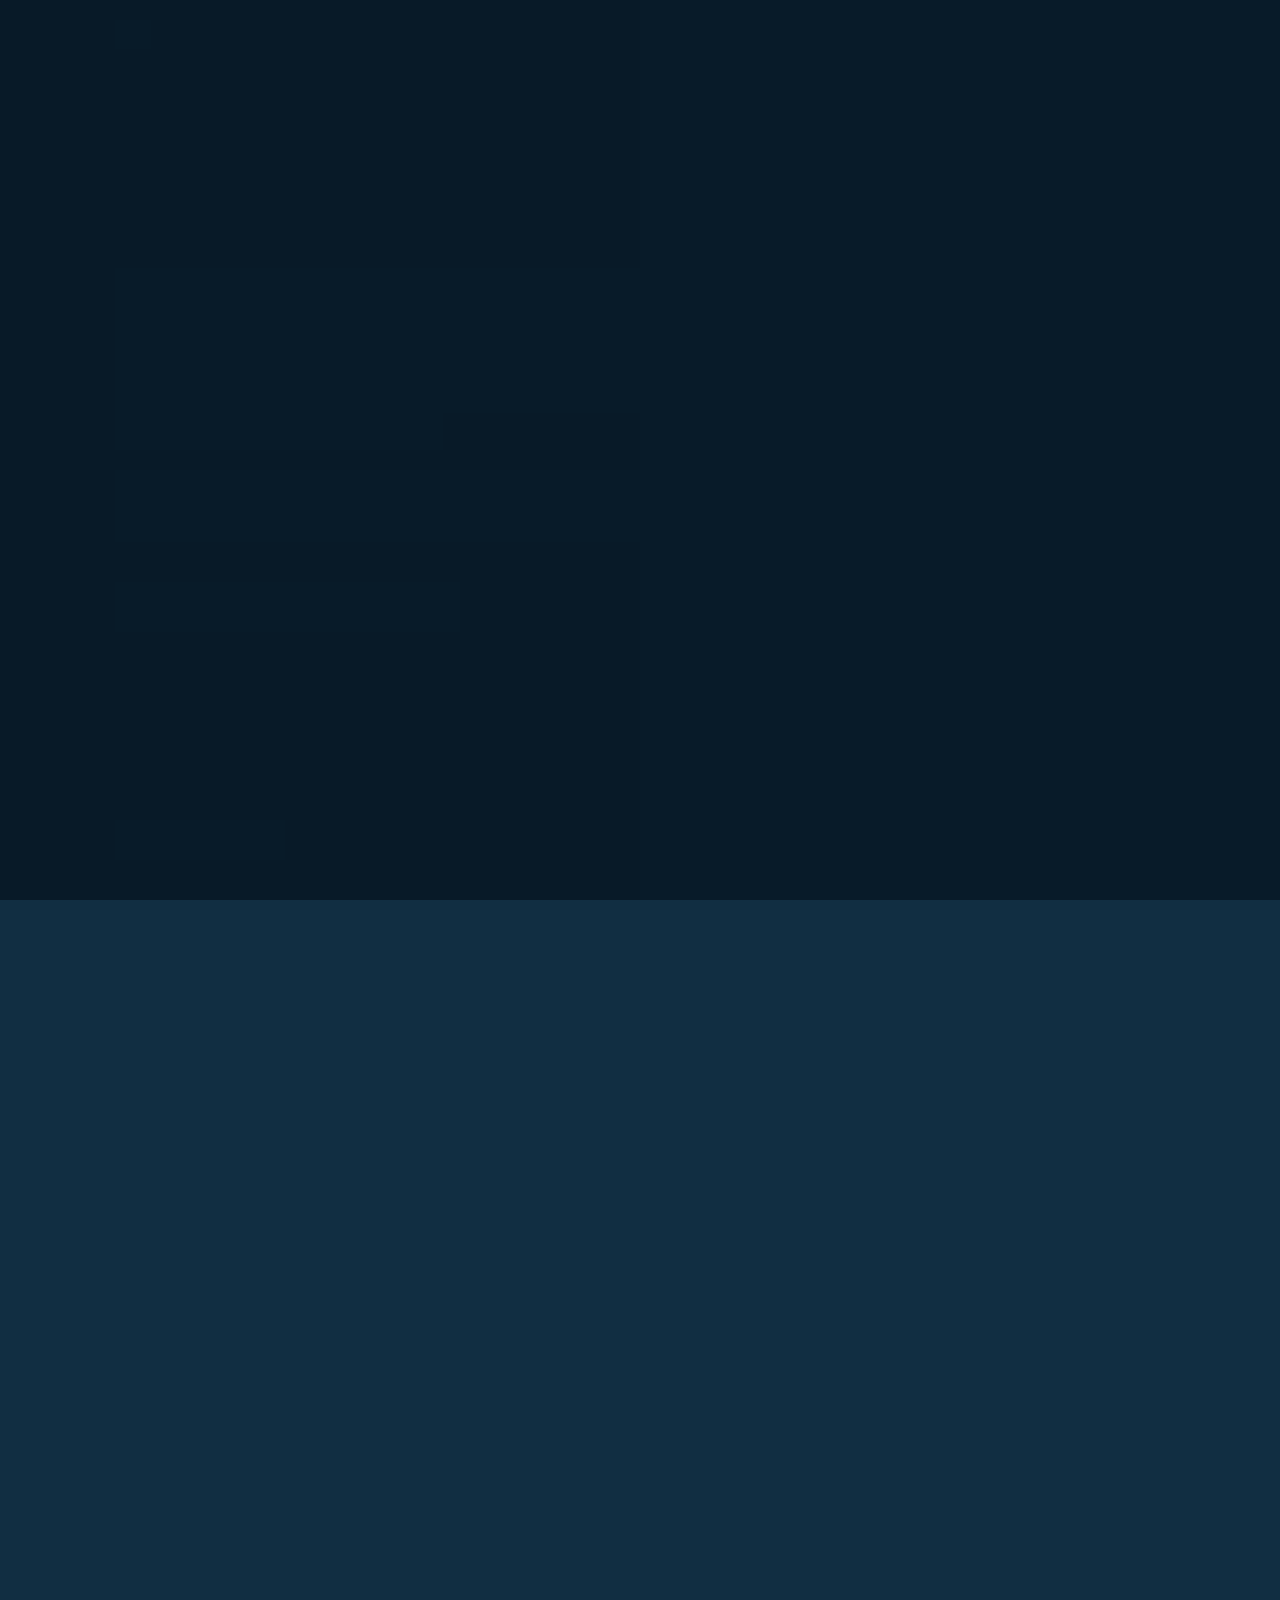
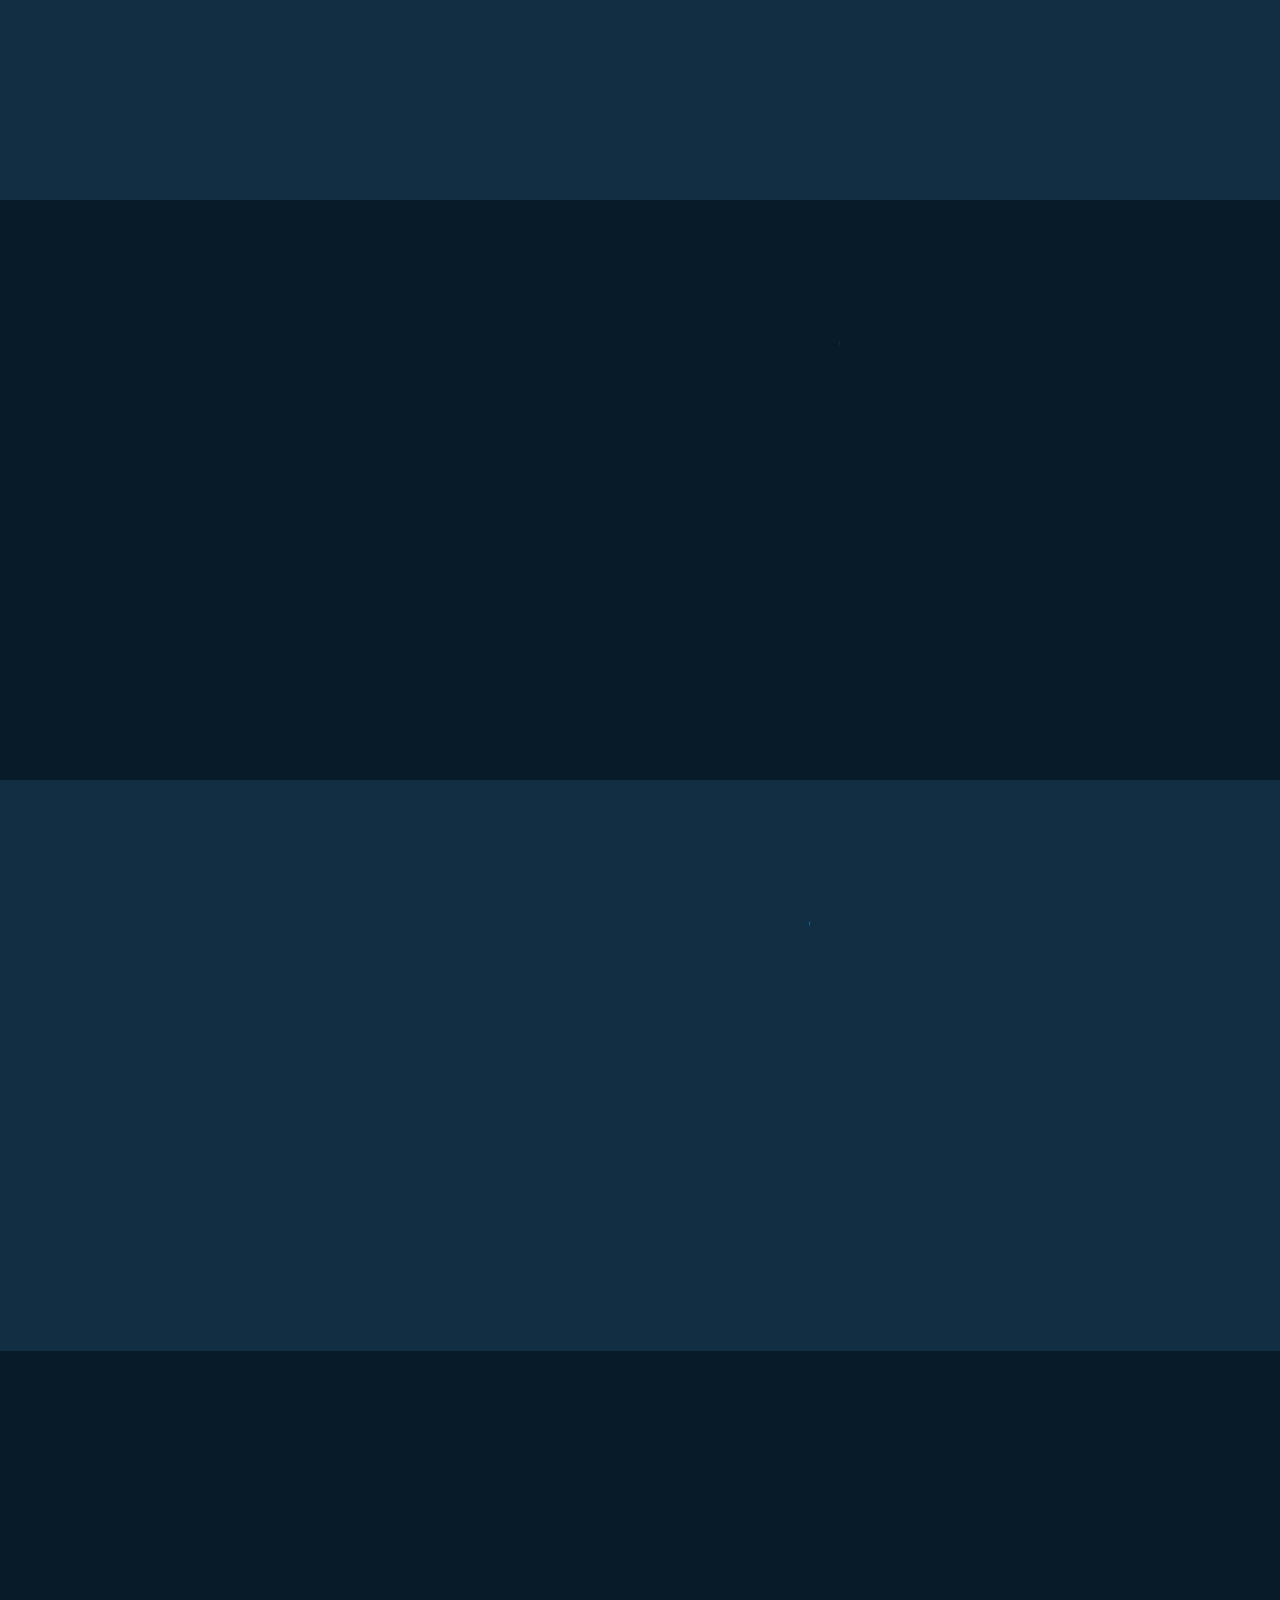
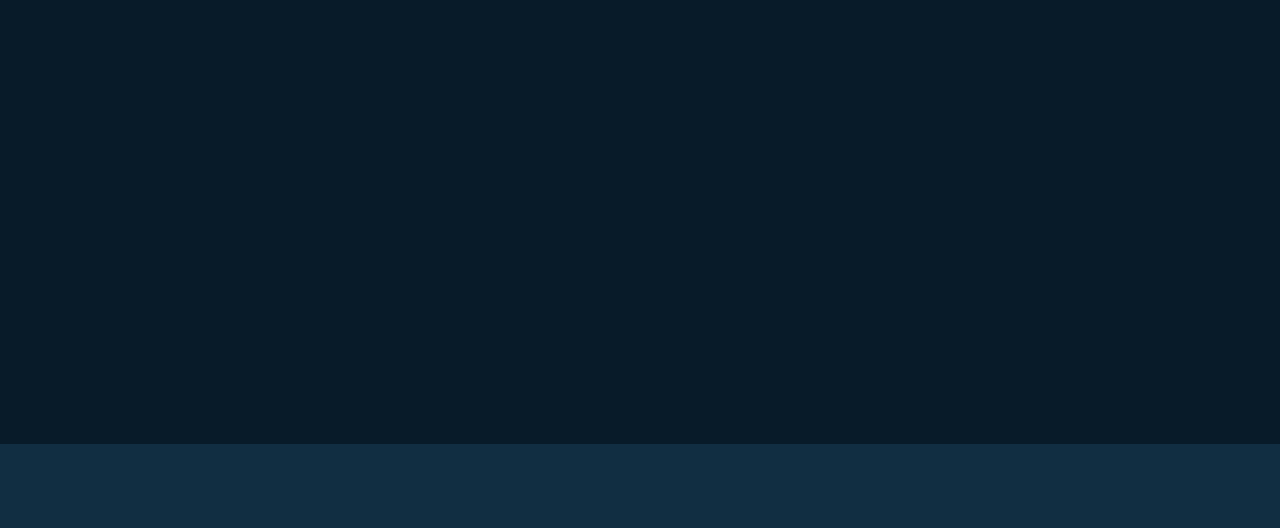
<file: index.html>
<!DOCTYPE html>
<html lang="en">
<head>
    <meta charset="UTF-8">
    <meta http-equiva="X-UA-Compatible" content="IE=edge">
    <meta name="viewport" content="width=device-width, initial-scale=1.0">
    <title>PortFolio</title>

    <link rel="stylesheet" href="css/style.css">

    <link href='https://unpkg.com/boxicons@2.1.4/css/boxicons.min.css' rel='stylesheet'>
</head>

<body>

    <header class="header">
        <a href="#" class="logo">A<span>R</span> <span class="animate" style="--i:1;"></span></a>

        <div class="bx bx-menu" id="menu-icon"> <span class="animate" style="--i:2;"></span></div>

        <nav class="navbar">
            <a href="#home" class="active">Home</a>
            <a href="#about">About</a>
            <a href="#education">Education</a>
            <a href="#skills">Skills</a>
            <a href="#contact">Contact</a>

            <span class="active-nav"></span>
            <span class="animate" style="--i:2;"></span>
        </nav>
    </header>

    <section class="home show-animate" id="home">
        <div class="home-content">
            <h1>Saya <span>Muhammad Azhar Pratama</span><span class="animate" style="--i:2;"></span></h1>
            <div class="text-animate">
                <h3>Backend Developer</h3>
                <span class="animate" style="--i:3;"></span>
            </div>
            <p>Saya murid SMK Wikrama Bogor jurusan IT.Yang tertarik di bidang back end developer.Pernah memiliki pengalaman dalam membuat project menggunakan laravel dan JavaScript untuk membuat web. Dan pernah mengikuti pelatihan dengan PT Laskar Teknologi Mulia.
                <span class="animate" style="--i:4;"></span>
            </p>

            <div class="btn-box">
                <a href="sertifikat.html" class="btn">Sertifikat</a>
                <a href="https://api.whatsapp.com/send?phone=6285810366353&text=Hali,%20saya%20ingin%20berbicara%20dengan%20anda" class="btn">Whatsapp</a>
                <span class="animate" style="--i:5;"></span>
            </div>
        </div>

        <div class="home-sci">
            <a href="https://instagram.com/azhar_2280?igshid=NGVhN2U2NjQ0Yg=="><i class='bx bxl-instagram' ></i></a>
            <a href="https://github.com/AzharTempets"><i class='bx bxl-github' ></i></a>
            <a href="https://www.tiktok.com/@kuding2280?_t=8i4KgmPZv0h&_r=1"><i class='bx bxl-tiktok'></i></a>
            <span class="animate" style="--i:6;"></span>
        </div>
        <div class="home-imgHover"></div>
        <span class="animate home-img" style="--i:7;"></span>
    </section>

    <section class="about" id="about">
        <h2 class="heading">About <span>Me</span><span class="animate scroll" style="--i:1;"></span></h2>

        <div class="about-img">
            <img src="images/abou.png" alt="">
            <span class="circle-spin"></span>
            <span class="animate scroll" style="--i:2;"></span>
        </div>

        <div class="about-content">
            <h3>Backend Developer!<span class="animate scroll" style="--i:3;"></span></h3>
            <p>Salah satu murid SMK Wikrama Bogor, yang memiliki ketertarikan di bidang IT.Berpengalaman dalam membuat project Web Apotek, Web Perpustakaan, Web Kantin.
                <span class="animate scroll" style="--i:4;"></span>
            </p>

            <div class="btn-box btns">
                <a href="https://www.canva.com/design/DAF2TUWlvoA/OthJDqWkHrJDFXJ3tq7TZA/edit?utm_content=DAF2TUWlvoA&utm_campaign=designshare&utm_medium=link2&utm_source=sharebutton" class="btn">Detail</a>
                <span class="animate scroll" style="--i:5;"></span>
            </div>
        </div>
    </section>

        <section class="education" id="education">
            <h2 class="heading">Pendidikan <span>Saya</span><span class="animate scroll" style="--i:1;"></span></h2>

            <div class="education-row">
                <div class="education-column">
                    <h3 class="title">Sekolah<span class="animate scroll" style="--i:2;"></span></h3>

                    <div class="education-box">
                        <div class="education-content">
                            <div class="content">
                                <div class="year"><i class='bx bxs-calendar'></i>2022 - today</div>
                            <h3>SMK Wikrama Bogor</h3>
                            <p>Jl. Raya Wangun, RT.01/RW.06, Sindangsari, Kec. Bogor Tim., Kota Bogor, Jawa Barat 16146</p>
                        </div>
                    </div>
                        <div class="education-content">
                            <div class="content">
                                <div class="year"><i class='bx bxs-calendar'></i>2019 - 2022</div>
                            <h3>SMPN 1 CIGOMBONG</h3>
                            <p>JL. MAYJEN HR EDI SUKMA, WATES JAYA, KEC. CIGOMBONG, KAB. BOGOR,PROV. JAWA BARAT</p>
                        </div>
                    </div>
                    
                    <span class="animate scroll" style="--i:3;"></span>
                </div>
            </div>

                <div class="education-column">
                    <h3 class="title">Pengalaman<span class="animate scroll" style="--i:5;"></span></h3>

                    <div class="education-box">
                        <div class="education-content">
                            <div class="content">
                                <div class="year"><i class='bx bxs-calendar'></i>2023</div>
                            <h3>Apotek web</h3>
                            <p>Membuat metode sign in dan sign up,untuk mengakses web yang dapat mengatur stock,pembelian,dan admin bisa mengelola akun</p>
                        </div>
                    </div>
                        <div class="education-content">
                            <div class="content">
                                <div class="year"><i class='bx bxs-calendar'></i>2023</div>
                            <h3>Perpustakaan web</h3>
                            <p>Membuat daftar buku dan melihat data peminjaman untuk mengatur buku,daftar peminjam,dan waktu peminjaman</p>
                        </div>
                    </div>

                    <span class="animate scroll" style="--i:6;"></span>
                </div>
            </div>

        </div>
    </section>

    <section class="skills" id="skills">
        <h2 class="heading">Keahlian <span>Saya</span><span class="animate scroll" style="--i:1;"></span></h2>

        <div class="skills-row">
            <div class="skills-column">
                <h3 class="title">Telah dipelajari<span class="animate scroll" style="--i:2;"></span></h3>

                <div class="skills-box">
                    <div class="skills-content">
                        <div class="progress">
                            <h3>C++ <span>90%</span></h3>
                            <div class="bar"><span></span></div>
                        </div>

                        <div class="progress">
                            <h3>Python <span>80%</span></h3>
                            <div class="bar"><span></span></div>
                        </div>

                        <div class="progress">
                            <h3>php <span>75%</span></h3>
                            <div class="bar"><span></span></div>
                        </div>
                    </div>

                    <span class="animate scroll" style="--i:3;"></span>
                </div>
            </div>

            <div class="skills-column">
                <h3 class="title">Sedang dipelajari<span class="animate scroll" style="--i:5;"></span></h3>

                <div class="skills-box">
                    <div class="skills-content">
                        <div class="progress">
                            <h3>laravel <span>70%</span></h3>
                            <div class="bar"><span></span></div>
                        </div>

                        <div class="progress">
                            <h3>golang <span>70%</span></h3>
                            <div class="bar"><span></span></div>
                        </div>

                        <div class="progress">
                            <h3>- <span>-%</span></h3>
                            <div class="bar"><span></span></div>
                        </div>
                    </div>

                    <span class="animate scroll" style="--i:6;"></span>
                </div>
            </div>
        </div>
    </section>

    <section class="contact" id="contact">
        <h2 class="heading">Kontak <span>Saya!</span><span class="animate scroll" style="--i:1;"></span></h2>

        <form name="submit-to-google-sheet">
            <div class="input-box">
                <div class="input-field">
                    <input type="text" name="Nama" placeholder="Nama Panjang" required>
                    <span class="focus"></span>
                </div>
                <div class="input-field">
                    <input type="email" name="Email" placeholder="Alamat Email" required>
                    <span class="focus"></span>
                </div>

            </span><span class="animate scroll" style="--i:3;"></span>
            </div>

            <div class="input-box">
                <div class="input-field">
                    <input type="text" name="Daerah" placeholder="Daerah" required>
                    <span class="focus"></span>
                </div>
                <div class="input-field">
                    <input type="number" name="Nomor" placeholder="Nomor Telepon" required>
                    <span class="focus"></span>
                </div>

            </span><span class="animate scroll" style="--i:5;"></span>
            </div>

            <div class="textarea-field">
                <textarea name="Pesan" id="" cols="30" rows="10" placeholder="Pesan Kamu" required></textarea>
                <span class="focus"></span>

            </span><span class="animate scroll" style="--i:7;"></span>
            </div>

            <div class="btn-box btns">
                <button type="submit" class="btn">Submit</button>

            </span><span class="animate scroll" style="--i:9;"></span>
            </div>
        </form>
    </section>

    <footer class="footer">
        <div class="footer-text">
            <p>Copyright &copy; azhar | 2023</p>

        </span><span class="animate scroll" style="--i:1;"></span>
        </div>

        <div class="footer-iconTop">
            <a href="#"><i class="bx bx-up-arrow-alt"></i></a>

        </span><span class="animate scroll" style="--i:3;"></span>
        </div>
    </footer>

    <script src="js/script.js"></script>
    <script>
        const scriptURL = 'https://script.google.com/macros/s/AKfycbyI9s0STg60xVvGSTvJiaDrZcjonvaddCNf_WWwYk4h0NAq5wVdIup-GsrSstALdxdDTg/exec'
        const form = document.forms['submit-to-google-sheet']
      
        form.addEventListener('submit', e => {
          e.preventDefault()
          fetch(scriptURL, { method: 'POST', body: new FormData(form)})
            .then(response => console.log('Success!', response))
            .catch(error => console.error('Error!', error.message))
        })
      </script>
</body>
</html>
</file>
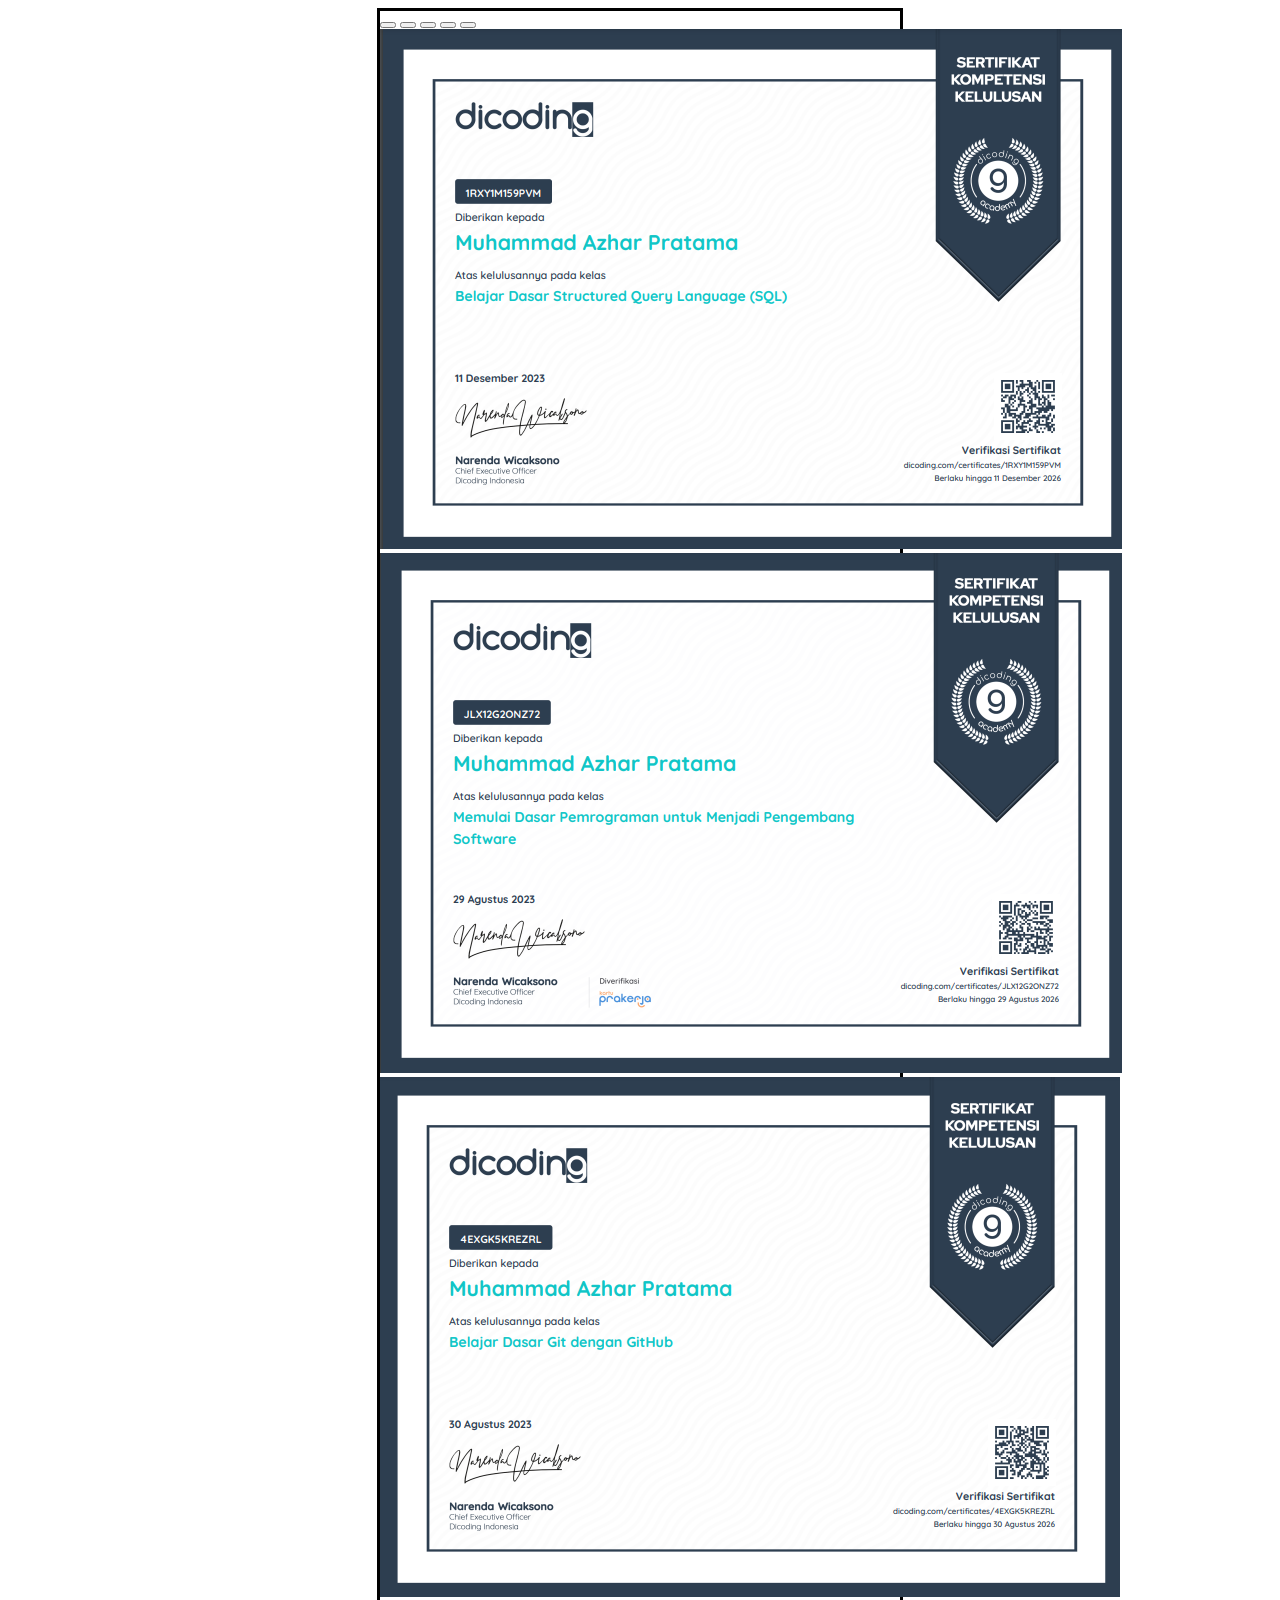
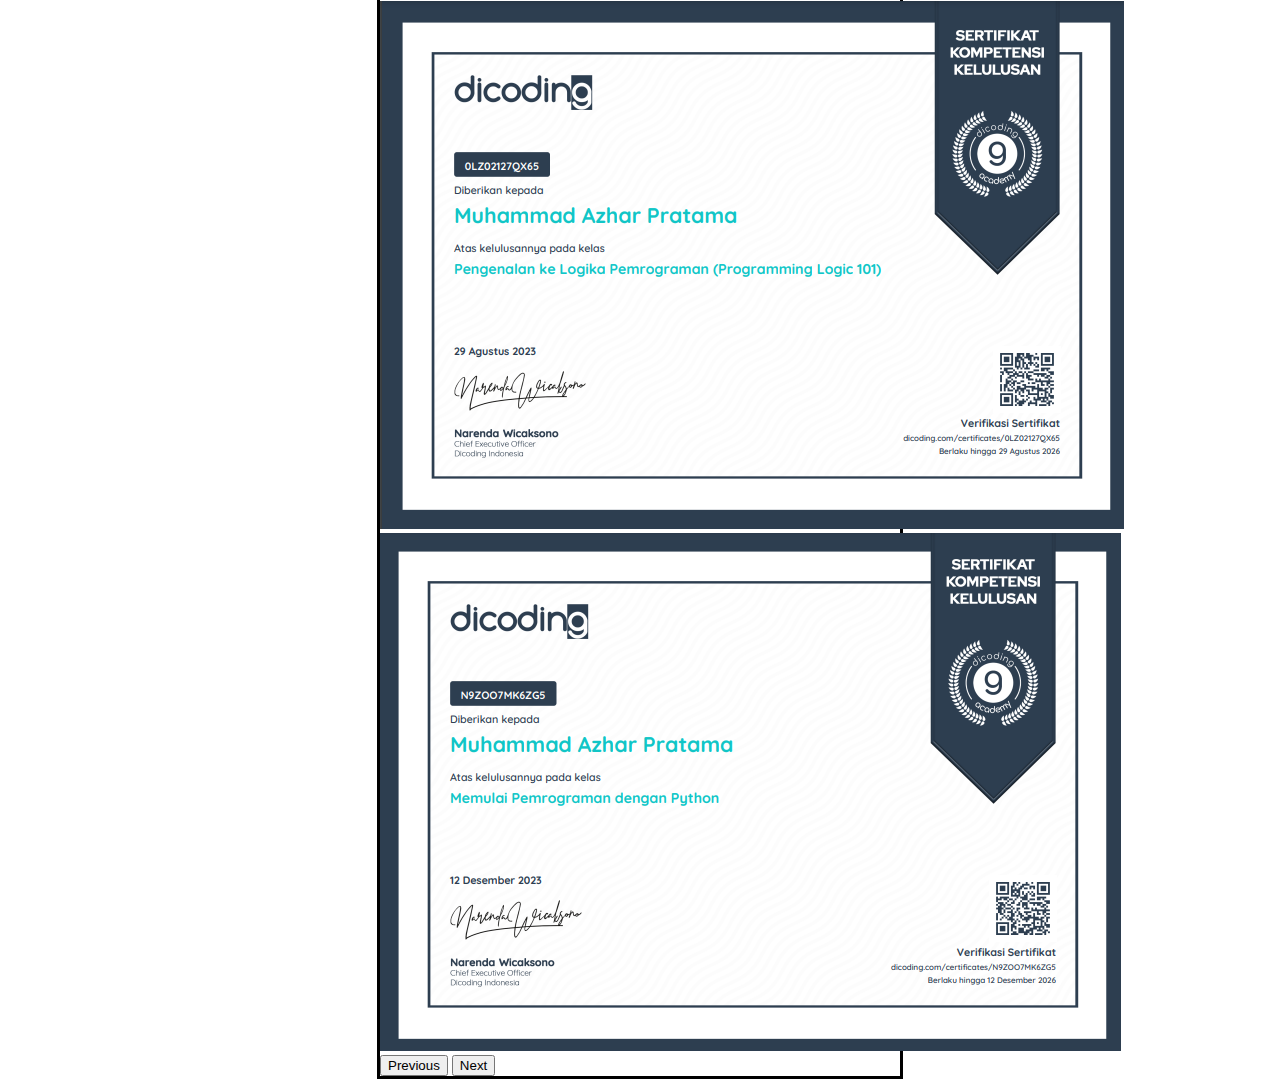
<file: sertifikat.html>
<!DOCTYPE html>
<html lang="en">
<head>
  <meta charset="UTF-8">
  <meta name="viewport" content="width=device-width, initial-scale=1.0">
  <title>Document</title>
  <link href="https://cdn.jsdelivr.net/npm/bootstrap@5.3.2/dist/css/bootstrap.min.css" rel="stylesheet" integrity="sha384-T3c6CoIi6uLrA9TneNEoa7RxnatzjcDSCmG1MXxSR1GAsXEV/Dwwykc2MPK8M2HN" crossorigin="anonymous">
  <style>
    body{
      background-image: url(https://media.licdn.com/dms/image/D561BAQH-sCoBqs6nzQ/company-background_10000/0/1660182845712/dicoding_cover?e=2147483647&v=beta&t=C8Bvi9yEWtNoMqvbeiX7QD4ypqzedmEXzsOB-bmJKNs);
    }
  </style>
</head>
<body>

  <div
            id="slideId"
            class="carousel slide carousel-dark"
            data-bs-ride="carousel"
            style="margin: 0 auto; max-width: 520px; border-style: solid"
          >
            <div class="carousel-indicators">
              <button
                type="button"
                data-bs-target="#slideId"
                data-bs-slide-to="0"
                class="active"
                aria-current="true"
                aria-label="Slide 1"
              ></button>
              <button
                type="button"
                data-bs-target="#slideId"
                data-bs-slide-to="1"
                aria-label="Slide 2"
              ></button>
              <button
                type="button"
                data-bs-target="#slideId"
                data-bs-slide-to="2"
                aria-label="Slide 3"
              ></button>
              <button
                type="button"
                data-bs-target="#slideId"
                data-bs-slide-to="3"
                aria-label="Slide 4"
              ></button>
              <button
                type="button"
                data-bs-target="#slideId"
                data-bs-slide-to="4"
                aria-label="Slide 5"
              ></button>
            </div>
            <div class="carousel-inner">
              <div class="carousel-item active">
                <img src="images/s1.png" class="d-block w-100" />
              </div>
              <div class="carousel-item">
                <img src="images/s2.png" class="d-block w-100" />
              </div>
              <div class="carousel-item">
                <img src="images/s3.png" class="d-block w-100" />
              </div>
              <div class="carousel-item">
                <img src="images/s4.png" class="d-block w-100" />
              </div>
              <div class="carousel-item">
                <img src="images/s5.png" class="d-block w-100" />
              </div>
            </div>
            <button
              class="carousel-control-prev"
              type="button"
              data-bs-target="#slideId"
              data-bs-slide="prev"
            >
              <span
                class="carousel-control-prev-icon"
                aria-hidden="true"
              ></span>
              <span class="visually-hidden">Previous</span>
            </button>
            <button
              class="carousel-control-next"
              type="button"
              data-bs-target="#slideId"
              data-bs-slide="next"
            >
              <span
                class="carousel-control-next-icon"
                aria-hidden="true"
              ></span>
              <span class="visually-hidden">Next</span>
            </button>
          </div>
        </div>
  
</body>
<script
    src="https://cdn.jsdelivr.net/npm/@popperjs/core@2.11.8/dist/umd/popper.min.js"
    integrity="sha384-I7E8VVD/ismYTF4hNIPjVp/Zjvgyol6VFvRkX/vR+Vc4jQkC+hVqc2pM8ODewa9r"
    crossorigin="anonymous"
  ></script>

  <script
    src="https://cdn.jsdelivr.net/npm/bootstrap@5.3.2/dist/js/bootstrap.min.js"
    integrity="sha384-BBtl+eGJRgqQAUMxJ7pMwbEyER4l1g+O15P+16Ep7Q9Q+zqX6gSbd85u4mG4QzX+"
    crossorigin="anonymous"
  ></script>
</html>
</file>
<file: css/style.css>
@import url('https://fonts.googeleapis.com/css2?family=Poppins:wght@300;400;500;600;700;800;900&display=swap');

* {
    margin: 0;
    padding: 0;
    box-sizing: border-box;
    text-decoration: none;
    border: none;
    outline: none;
    scroll-behavior: smooth;
    font-family: 'Poppins', sans-serif;
}

:root {
    --bg-color: #081b29;
    --second-bg-color: #112e42;
    --text-color: #ededed;
    --main-color: #00abf0;
}

html {
    font-size: 62.5%;
    overflow-x: hidden;
}

body {
    background: var(--bg-color);
    color: var(--text-color);
}

.header {
    position: fixed;
    top: 0;
    left: 0;
    width: 100%;
    padding: 2rem 9%;
    background: transparent;
    display: flex;
    justify-content: space-between;
    align-items: center;
    z-index: 100;
    transition: .3s;
}

.header.sticky {
    background: var(--bg-color);
}

.logo {
    position: relative;
    font-size: 2.5rem;
    color: var(--text-color);
    font-weight: 600;
}

.navbar {
    position: relative;
}

.navbar a {
    font-size: 1.7rem;
    color: var(--text-color);
    font-weight: 500;
    margin-left: 3.5rem;
    transition: .3s;
}

.navbar a:hover,
.navbar a.active {
    color: var(--main-color);
}

#menu-icon {
    position: relative;
    font-size: 3.6rem;
    color: var(--text-color);
    cursor: pointer;
    display: none;
}

section {
    min-height: 100vh;
    padding: 10rem 9% 2rem;
}

.home {
    display: flex;
    align-items: center;
    padding: 0 9%;
    background: url('../images/Desain\ tanpa\ judul.png') no-repeat;
    /* background: var(--bg-color); */
    background-size: cover;
    background-position: center;
}

.home-content {
    max-width: 60rem;
    z-index: 99;
}

.home-content h1 {
    position: relative;
    display: inline-block;
    font-size: 5.6rem;
    font-weight: 700;
    line-height: 1.3;
}
.home-content h1 span {
    color: var(--text-color);
}

.home-content .text-animate {
    position: relative;
    width: 32.8rem;
}

.home-content .text-animate h3 {
    font-size: 3.2rem;
    font-weight: 700;
    color: transparent;
    -webkit-text-stroke: .7px var(--main-color);
    background-image: linear-gradient(var(--main-color), var(--main-color));
    background-repeat: no-repeat;
    -webkit-background-clip: text;
    background-position: -33rem 0;
}

.home.show-animate .home-content .text-animate h3 {
    animation: homeBgText 6s linear infinite;
    animation-delay: 2s;
}

.home-content .text-animate h3::before {
    content: '';
    position: absolute;
    top: 0;
    left: 0;
    width: 0;
    height: 100%;
    border-right: 2px solid var(--main-color);
    z-index: -1;
}

.home.show-animate .home-content .text-animate h3::before {
    animation: homeCursorText 6s linear infinite;
    animation-delay: 2s;
}

.home-content p {
    position: relative;
    font-size: 1.6rem;
    margin: 2rem 0 4rem;
}

.btn-box {
    position: relative;
    display: flex;
    justify-content: space-between;
    width: 34.5rem;
    height: 5rem;
}

.btn-box .btn {
    position: relative;
    display: inline-flex;
    justify-content: center;
    align-items: center;
    width: 15rem;
    height: 100%;
    background: var(--main-color);
    border: .2rem solid var(--main-color);
    border-radius: .8rem;
    font-size: 1.8rem;
    font-weight: 600;
    letter-spacing: .1rem;
    color: var(--bg-color);
    z-index: 1;
    overflow: hidden;
    transition: .5s;
}

.btn-box .btn:hover {
    color: var(--main-color);
}

.btn-box .btn:nth-child(2) {
    background: transparent;
    color: var(--main-color);
}

.btn-box .btn:nth-child(2)::before {
    background: var(--main-color);
}

.btn-box .btn:nth-child(2):hover {
    color: var(--bg-color);
}

.btn-box .btn::before {
    content: '';
    position: absolute;
    top: 0;
    left: 0;
    width: 0;
    height: 100%;
    background: var(--bg-color);
    z-index: -1;
    transition: .5s;
}

.btn-box .btn:hover::before {
    width: 100%;
}

.home-sci {
    position: absolute;
    bottom: 4rem;
    width: 170px;
    display: flex;
    justify-content: space-between;
}

.home-sci a {
    position: relative;
    display: inline-flex;
    justify-content: center;
    align-items: center;
    width: 40px;
    height: 40px;
    background: transparent;
    border: .2rem solid var(--main-color);
    border-radius: 50%;
    font-size: 20px;
    color: var(--main-color);
    z-index: 1;
    overflow: hidden;
    transition: .5s;
}

.home-sci a:hover {
    color: var(--bg-color);
}

.home-sci a::before {
    content: '';
    position: absolute;
    top: 0;
    left: 0;
    width: 0%;
    height: 100%;
    background: var(--main-color);
    z-index: -1;
    transition: .5s;
}

.home-sci a:hover::before {
    width: 100%;
}

.home-imgHover {
    position: absolute;
    top: 0;
    right: 0;
    width: 45%;
    height: 100%;
    background: transparent;
    transition: 3s;
}

.home-imgHover:hover {
    background: var(--bg-color);
    opacity: .8;
}

.about {
    display: flex;
    justify-content: center;
    align-items: center;
    flex-direction: column;
    gap: 2rem;
    background: var(--second-bg-color);
    padding-bottom: 6rem;
}

.heading {
    position: relative;
    font-size: 5rem;
    margin-bottom: 3rem;
    text-align: center;
}

span {
    color: var(--main-color);
}

.about-img {
    position: relative;
    width: 25rem;
    height: 25rem;
    border-radius: 50%;
    display: flex;
    justify-content: center;
    align-items: center;
}

.about-img img {
    width: 90%;
    border-radius: 50%;
    border: .2rem solid var(--main-color);
}

.about-img .circle-spin {
    position: absolute;
    top: 50%;
    left: 50%;
    transform: translate(-50%, -50%) rotate(0);
    width: 100%;
    height: 100%;
    border-radius: 50%;
    border-top: .2rem solid var(--second-bg-color);
    border-bottom: .2rem solid var(--second-bg-color);
    border-left: .2rem solid var(--main-color);
    border-right: .2rem solid var(--main-color);
    animation: aboutSpinner 8s linear infinite;
}

.about-content {
    text-align: center;
}

.about-content h3 {
    position: relative;
    display: inline-block;
    font-size: 2.6rem;
}

.about-content p {
    position: relative;
    font-size: 1.6rem;
    margin: 2rem 0 3rem;
}

.btn-box.btns {
    display: inline-block;
    width: 15rem;
}

.btn-box.btns a::before {
    background: var(--second-bg-color);
}

.education {
    display: flex;
    justify-content: center;
    align-items: center;
    flex-direction: column;
    min-height: auto;
    padding-bottom: 5rem;
}

.education .education-row {
    display: flex;
    flex-wrap: wrap;
    gap: 5rem;
}

.education-row .education-column {
    flex: 1 1 40rem;
}

.education-column .title {
    position: relative;
    display: inline-flex;
    font-size: 2.5rem;
    margin: 0 0 1.5rem 2rem;
}

.education-column .education-box {
    position: relative;
    border-left: .2rem solid var(--main-color);
}

.education-box .education-content {
    position: relative;
    padding-left: 2rem;
}

.education-box .education-content::before {
    content: '';
    position: absolute;
    top: 0;
    left: -1.1rem;
    width: 2rem;
    height: 2rem;
    background: var(--main-color);
    border-radius: 50%;
}

.education-content .content {
    position: relative;
    padding: 1.5rem;
    border: .2rem solid var(--main-color);
    border-radius: .6rem;
    margin-bottom: 2rem;
    overflow: hidden;

}

.education-content .content::before {
    content: '';
    position: absolute;
    top: 0;
    left: 0;
    width: 0%;
    height: 100%;
    background: var(--second-bg-color);
    z-index: -1;
    transition: .5s;
}

.education-content .content:hover::before {
    width: 100%;
}

.education-content .content .year {
    font-size: 1.5rem;
    color: var(--main-color);
    padding-bottom: .5rem;
}

.education-content .content .year i {
    padding-right: .5rem;
}

.education-content .content h3 {
    font-size: 2rem;
}

.education-content .content p {
    font-size: 1.6rem;
    padding-top: .5rem;
}

.skills {
    min-height: auto;
    padding-bottom: 7rem;
    background: var(--second-bg-color);
}

.skills h2 {
    display: inline-block;
    left: 50%;
    transform: translateX(-50%);
}

.skills .skills-row {
    display: flex;
    flex-wrap: wrap;
    gap: 5rem;
}

.skills-row .skills-column {
    flex: 1 1 40rem;
}

.skills-column .title {
    position: relative;
    display: inline-block;
    font-size: 2.5rem;
    margin: 0 0 1.5rem;
}

.skills-column .skills-box {
    position: relative;
}

.skills-box .skills-content {
    position: relative;
    border: .2rem solid var(--main-color);
    border-radius: .6rem;
    padding: .5rem 1.5rem;
    z-index: 1;
    overflow: hidden;
}

.skills-box .skills-content::before {
    content: '';
    position: absolute;
    top: 0;
    left: 0;
    width: 0;
    height: 100%;
    background: var(--bg-color);
    z-index: -1;
    transition: .5s;
}

.skills-box .skills-content:hover::before {
    width: 100%;
}

.skills-content .progress {
    padding: 1rem 0;
}

.skills-content .progress h3 {
    font-size: 1.7rem;
    display: flex;
    justify-content: space-between;
}

.skills-content .progress h3 span {
    color: var(--text-color);
}

.skills-content .progress .bar {
    height: 2.5rem;
    border-radius: .6rem;
    border: .2rem solid var(--main-color);
    padding: .5rem;
    margin: 1rem 0;
}

.skills-content .progress .bar span {
    display: block;
    height: 100%;
    border-radius: .3rem;
    background: var(--main-color);
}

.skills-column:nth-child(1) .skills-content .progress:nth-child(1) .bar span {
    width: 90%;
}

.skills-column:nth-child(1) .skills-content .progress:nth-child(2) .bar span {
    width: 80%;
}

.skills-column:nth-child(1) .skills-content .progress:nth-child(3) .bar span {
    width: 75%;
}

.skills-column:nth-child(2) .skills-content .progress:nth-child(1) .bar span {
    width: 70%;
}

.skills-column:nth-child(2) .skills-content .progress:nth-child(2) .bar span {
    width: 70%;
}

.skills-column:nth-child(2) .skills-content .progress:nth-child(3) .bar span {
    width: 0%;
}

.contact {
    min-height: auto;
    padding-bottom: 7rem;
}

.contact h2 {
    display: inline-block;
    left: 50%;
    transform: translateX(-50%);
}

.contact form {
    max-width: 70rem;
    margin: 0 auto;
    text-align: center;
}

.contact form .input-box {
    position: relative;
    display: flex;
    justify-content: space-between;
    flex-wrap: wrap;
}

.contact form .input-box .input-field {
    position: relative;
    width: 49%;
    margin: .8rem 0;
}

.contact form .input-box .input-field input,
.contact form .textarea-field textarea {
    width: 100%;
    height: 100%;
    padding: 1.5rem;
    font-size: 1.6rem;
    color: var(--text-color);
    background: transparent;
    border-radius: .6rem;
    border: .2rem solid var(--main-color);
}

.contact form .input-box .input-field input::placeholder,
.contact form .textarea-field textarea::placeholder {
    color: var(--text-color);
}

.contact form .focus {
    position: absolute;
    top: 0;
    left: 0;
    width: 0;
    height: 100%;
    background: var(--second-bg-color);
    border-radius: .6rem;
    z-index: -1;
    transition: .5s;
}

.contact form .input-box .input-field input:focus~.focus,
.contact form .input-box .input-field input:valid~.focus,
.contact form .textarea-field textarea:focus~.focus,
.contact form .textarea-field textarea:valid~.focus {
    width: 100%;
}

.contact form .textarea-field {
    position: relative;
    margin: .8rem 0 2.7rem;
    display: flex;
}

.contact form .textarea-field textarea {
    resize: none;
}

.contact form .btn-box.btns .btn {
    cursor: pointer;
}

.footer {
    display: flex;
    justify-content: space-between;
    align-items: center;
    flex-wrap: wrap;
    padding: 2rem 9%;
    background: var(--second-bg-color);
}

.footer-text,
.footer-iconTop {
    position: relative;
}

.footer-text p {
    font-size: 1.6rem;
}

.footer-iconTop a {
    position: relative;
    display: inline-flex;
    justify-content: center;
    align-items: center;
    padding: .8rem;
    background: var(--main-color);
    border: .2rem solid var(--main-color);
    border-radius: .6rem;
    z-index: 1;
    overflow: hidden;
}

.footer-iconTop a::before {
    content: '';
    position: absolute;
    top: 0;
    left: 0;
    width: 0;
    height: 100%;
    background: var(--second-bg-color);
    z-index: -1;
    transition: .5s;
}

.footer-iconTop a:hover::before {
    width: 100%;
}

.footer-iconTop a i {
    font-size: 2.4rem;
    color: var(--bg-color);
    transition: .5s;
}

.footer-iconTop a:hover i {
    color: var(--main-color);
}

/* ANIMATION RELOAD AND SCROLL */
.animate {
    position: absolute;
    top: 0;
    right: 0;
    width: 100%;
    height: 100%;
    background: var(--bg-color);
    z-index: 98;
}

.animate.home-img {
    width: 50%;
}

.logo .animate,
.navbar .animate,
#menu-icon .animate,
.home.show-animate .animate {
    animation: showRight 1s ease forwards;
    animation-delay: calc(.3s * var(--i));
}

.animate.scroll {
    transition: 1s ease;
    transition-delay: calc(.3s / var(--i));
    animation: none;
}

section:nth-child(odd) .animate.scroll,
.footer .animate.scroll {
    background: var(--second-bg-color);
}

.education .education-box .animate.scroll{
    width: 105%;
}

.about.show-animate .animate.scroll,
.education.show-animate .animate.scroll,
.skills.show-animate .animate.scroll,
.contact.show-animate .animate.scroll,
.footer.show-animate .animate.scroll {
    transition-delay: calc(.3s * var(--i));
    width: 0;
}


@media (max-width: 1200px) {
    html {
        font-size: 55%;
    }
}

@media (max-width: 991px) {
    .header {
        padding: 2rem 4%;
    }

    section {
        padding: 10rem 4% 2rem;
    }

    .home {
        padding: 0 4%;
    }

    .footer {
        padding: 2rem 4%;
    }
} 

@media (max-width: 850px) {
    .animate.home-img {
        width: 55%;
    }
}

@media (max-width: 768px) {
    .header {
        background: var(--bg-color);
    }

    #menu-icon {
        display: block;
    }

    .navbar {
        position: absolute;
        top: 100%;
        left: -100%;
        width: 100%;
        padding: 1rem 4%;
        background: var(--main-color);
        box-shadow: 0 .5rem 1rem rgba(0, 0, 0, .2);
        z-index: 1;
        transition: .25s ease;
        transition-delay: .25s;
    }

    .navbar.active {
        left: 0;
        transition-delay: 0s;
    }

    .navbar .active-nav{
        position: absolute;
        top: 0;
        left: -100%;
        width: 100%;
        height: 100%;
        background: var(--bg-color);
        border-top: .1rem solid rgba(0, 0, 0, .2);
        z-index: -1;
        transition: .25s ease;
        transition-delay: 0s;
    }

    .navbar.active .active-nav {
        left: 0;
        transition-delay: .25s;
    }

    .navbar a {
        display: block;
        font-size: 2rem;
        margin: 3rem 0;
        transform: translateX(-20rem);
        transition: .25s ease;
        transition-delay: 0;
    }

    .navbar.active a {
        transform: translateX(0);
        transition-delay: .25s;
    }

    .home-imgHover {
        pointer-events: none;
        background: var(--bg-color);
        opacity: .6;
    }
}

@media (max-width: 520px) {
    html {
        font-size: 50%;
    }

    .home-content h1 {
        display: flex;
        flex-direction: column;
    }

    .home-sci {
        width: 100px;
    }

    .home-sci a {
        width: 38px;
        height: 38px;
    }
}

@media (max-width: 462px) {
    .home-content h1 {
        font-size: 5.2rem;
    }

    .education {
        padding: 10rem 4% 5rem 5%;
    }

    .contact form .input-box .input-field {
        width: 100%;
    }

    .footer {
        flex-direction: column-reverse;
    }

    .footer p {
        margin-top: 2rem;
        text-align: center;
    }
}

@media (max-width: 371px) {
    .home {
        justify-content: center;
    }

    .home-content {
        display: flex;
        align-items: center;
        flex-direction: column;
        text-align: center;
    }

    .home-content h1 {
        font-size: 5rem;
    }
}

/* KEYFRAMES ANIMATION */
@keyframes homeBgText {
    0%,
    10%,
    100% {
        background-position: -33rem 0;
    }

    65%,
    85% {
        background-position: 0 0;
    }
}

@keyframes homeCursorText {
    0%,
    10%,
    100% {
        width: 0;
    }

    65%,
    78%,
    85% {
        width: 100%;
        opacity: 1;
    }

    75%,
    81% {
        opacity: 0;
    }
}

@keyframes aboutSpinner {
    100% {
        transform: translate(-50%, -50%) rotate(360deg);
    }
}

@keyframes showRight {
    100% {
        width: 0;
    }
}
</file>
